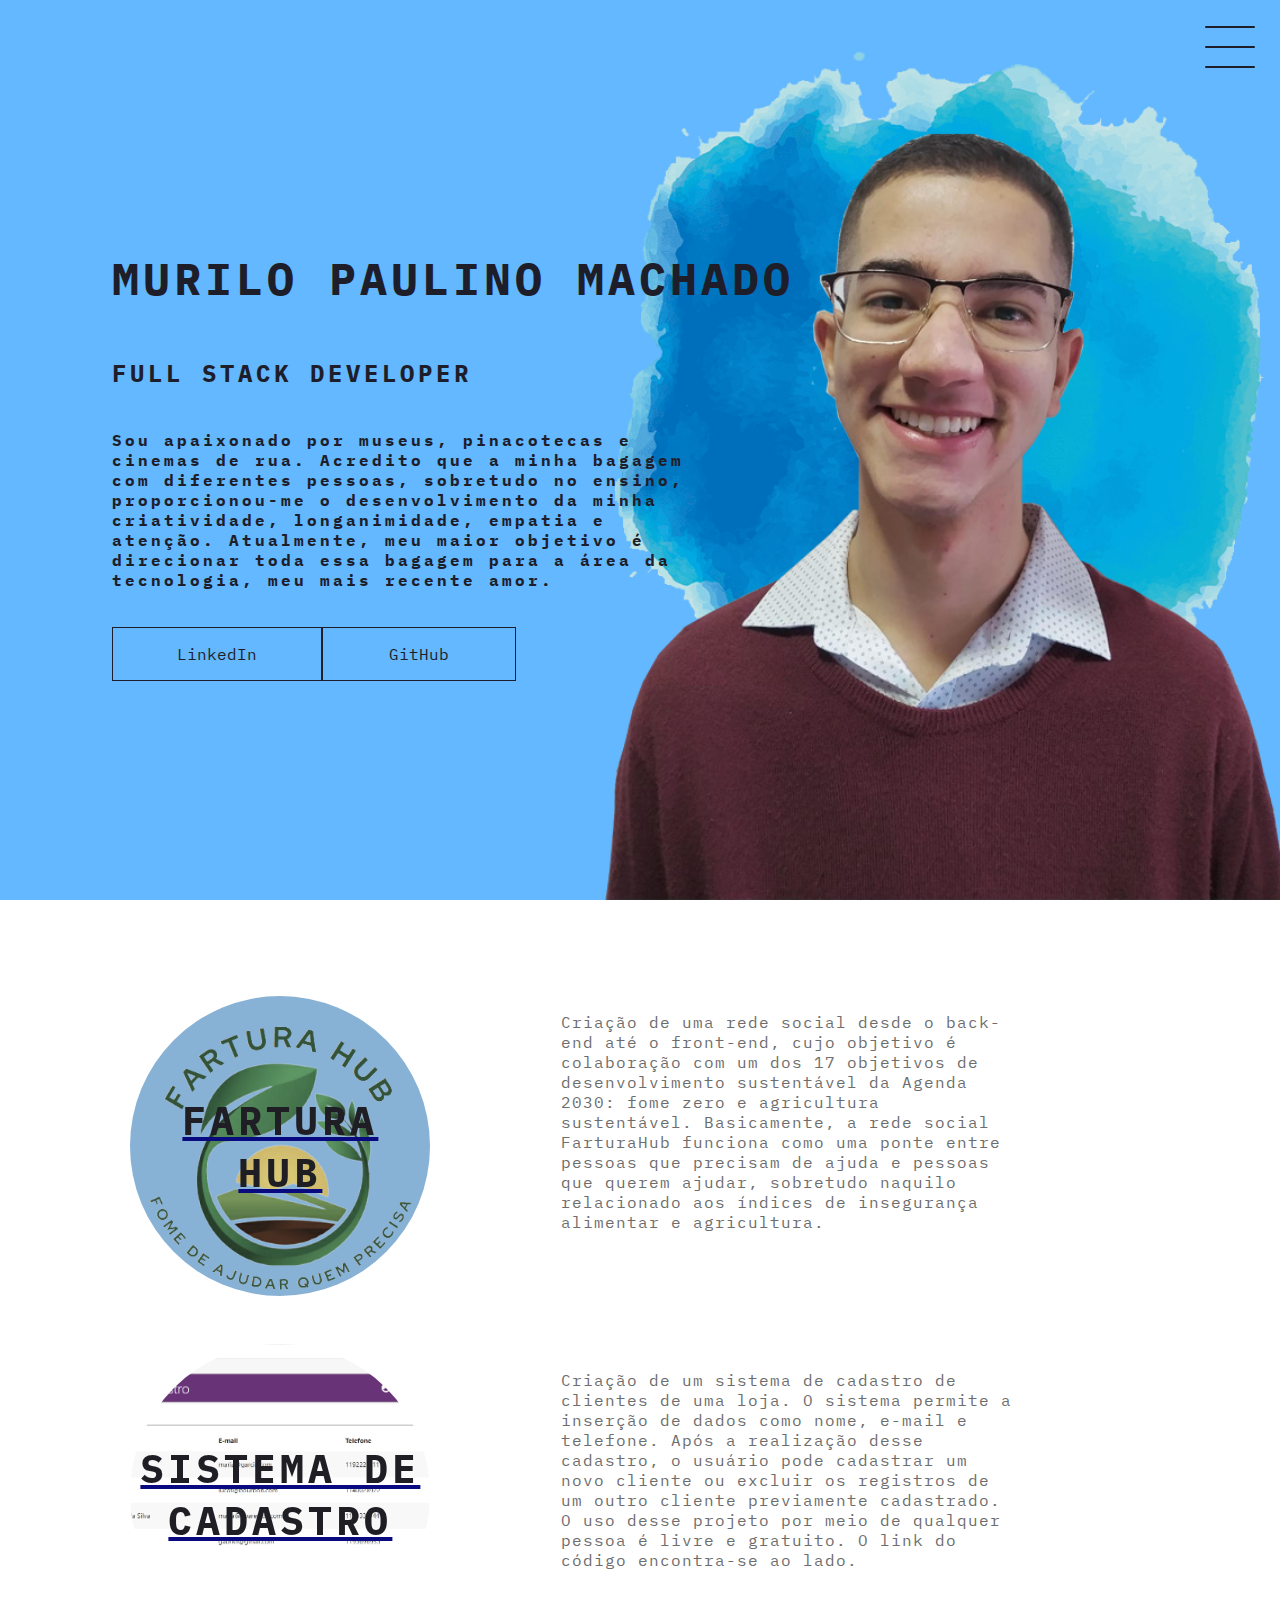
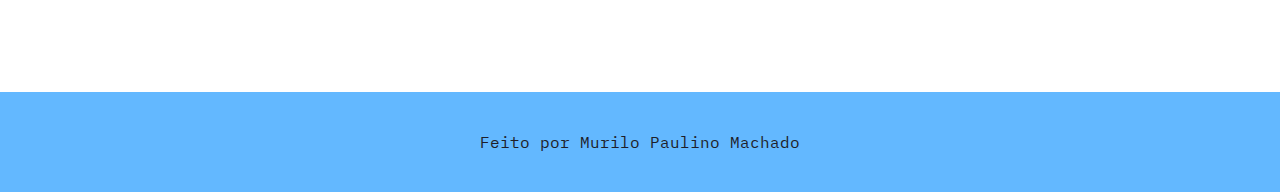
<file: index.html>
<!--ctrl + espaço-->
<!-- comentar = alt + shift + A -->
<!DOCTYPE html>
<html lang="pt-br">
<head>
    <meta charset='UTF-8'>
    <!--responsividade-->
    <meta name='viewport' content='width=device-width, initial-scale=1'>
    <link rel="stylesheet" href="style.css">
    <title>Murilo Paulino Machado</title>
</head>
<body>
    <header class="header-container">
        <div class="header">
            <div class="checkbox-container">
                <div class="checkbox-wrapper">
                    <input type="checkbox" id="toggle">
                    <label class="checkbox" for="toggle">
                        <div class="trace"></div>
                        <div class="trace"></div>
                        <div class="trace"></div>
                    </label>
                    <div class="menu"></div>
                    <nav class="menu-items">
                        <ul>
                            <li>
                                <a href="#">Início</a>
                            </li>
                            <li>
                                <a href="artigos.html">Artigos</a>
                            </li>
                        </ul>
                    </nav>
                </div>
            </div>
        </div>
            <h1>Murilo Paulino Machado</h1>
            <h2>Full stack developer</h2>
            <h4>
                Sou apaixonado por museus, pinacotecas e cinemas de rua. Acredito que a minha bagagem com diferentes pessoas, sobretudo no ensino, proporcionou-me o desenvolvimento da minha criatividade, longanimidade, empatia e atenção. Atualmente, meu maior objetivo é direcionar toda essa bagagem para a área da tecnologia, meu mais recente amor.       
            </h4>
            <div class="social-media">
                <a href="https://www.linkedin.com/in/murilo-p-708885104/" target="_blank">LinkedIn</a>
                <a href="https://github.com/murilo-pm" target="_blank">GitHub</a>
            </div>       
    </header>
    <main class="container">
        <div>
            <a href="https://farturahub.herokuapp.com/#/sobre-nos" target="_blank">
        
        <div class="card-container">
            <div class="card">
                <div class="card-wrapper">
                    <h2>Fartura Hub</h2>
                    <p>Quer saber mais?</p>
                </div>
            </div>
        </a>
            <div class="card-text">
                Criação de uma rede social desde o back-end até o front-end, cujo objetivo é colaboração com um dos 17 objetivos de desenvolvimento sustentável da Agenda 2030: fome zero e agricultura sustentável. Basicamente, a rede social FarturaHub funciona como uma ponte entre pessoas que precisam de ajuda e pessoas que querem ajudar, sobretudo naquilo relacionado aos índices de insegurança alimentar e agricultura. 
            </div>
        </div>
        <div>
            <a href="https://github.com/murilo-pm/sistema-cadastro-loja/tree/update" target="_blank">
        
        <div class="card-container">
            <div class="card2">
                <div class="card-wrapper2">
                    <h2>Sistema de Cadastro</h2>
                    <p>Quer saber mais?</p>
                </div>
            </div>
        </a>
            <div class="card-text2">
                Criação de um sistema de cadastro de clientes de uma loja. O sistema permite a inserção de dados como nome, e-mail e telefone. Após a realização desse cadastro, o usuário pode cadastrar um novo cliente ou excluir os registros de um outro cliente previamente cadastrado. O uso desse projeto por meio de qualquer pessoa é livre e gratuito. O link do código encontra-se ao lado.
            </div>
        </div>
    </main>
    <footer class="footer">
        Feito por Murilo Paulino Machado  
    </footer> 
</body>
</html>











<!--  <div>
                <a href="https://www.linkedin.com/in/murilo-p-708885104/" target="_blank">
                    <img class="tm-social p-30" src="assets/img/linkedin.png" alt="Logo do LinkedIn">
                </a>
                <a href="https://github.com/murilo-pm" target="_blank">
                    <img class="tm-social p-30" src="assets/img/github.png" alt="Logo do GitHub">
                </a>
           </div> -->
</file>
<file: style.css>
/* @import url('https://fonts.googleapis.com/css2?family=Poppins:wght@200&display=swap'); */ /* primeira fonte */
/* @import url('https://fonts.googleapis.com/css2?family=Poppins:wght@300&display=swap'); */ /* segunda fonte */
/* @import url('https://fonts.googleapis.com/css2?family=Press+Start+2P&display=swap'); */ /* fonte de bits */
/* @import url('https://fonts.googleapis.com/css2?family=Roboto+Mono:wght@300&display=swap'); */ /* fonte roboto mono light 300*/
/* @import url('https://fonts.googleapis.com/css2?family=Roboto+Mono&display=swap'); */ /* fonte roboto mono regular 400 */
@import url('https://fonts.googleapis.com/css2?family=IBM+Plex+Mono:wght@300&display=swap'); /* IBM Plex Mono */
body {
    margin: 0;
    padding: 0;
    font-family: 'IBM Plex Mono', monospace;
    color: #1E1E2A;
}

/* Header */
.header-container {
    height: 100vh;
    width: 100vw;
    background-color: #63B8FF;
    background-image: url('./img/versionThree.png');
    background-repeat: no-repeat;
    background-position: right;
    background-size: contain; 
    display: flex;
    flex-direction: column;
    justify-content: center;
    align-items: flex-start;
    box-sizing: border-box;
    padding: 0 112px;
    position: relative;
}

h1{
    font-size: 45px;
    text-transform: uppercase;
    letter-spacing: 4px;
    margin-right: 35%;
}

h2{
    text-transform: uppercase;
    letter-spacing: 4px;
    margin-right: 35%;
}

h4{
    margin-right: 45%;
    letter-spacing: 3px;
}

.social-media{
    margin-top: 1rem;
    display: flex;
}

.social-media a{
    text-decoration: none;
    color: #1E1E2A;
    padding: 1rem 4rem;
    border: 1px solid #1E1E2A;
    min-width: 4rem;
    display: flex;
    align-items: center;
    justify-content: center;
    transition: .5s ease-in-out;
}

a:hover{
    background-color: #ffffff;
}


/* Menu hambúrguer */

.checkbox-container{
    display: flex;
    justify-content: center;
    align-items: center;
}

.checkbox{
    height: 100px;
    width: 100px;
    position: absolute;
    right: 0;
    top: 0;
    display: flex;
    justify-content: center;
    cursor: pointer;
    z-index: 9999;
    transition: 400ms ease-in-out 0s;
}

.checkbox .trace{
    width: 50px;
    height: 2px;
    background-color: #1E1E2A;
    position: absolute;
    border-radius: 4px;
    transition: 0.5s ease-in-out;
}

.checkbox .trace:nth-child(1){
    top: 26px;
    transform: rotate(0);
}

.checkbox .trace:nth-child(2){
    top: 46px;
    transform: rotate(0);
}

.checkbox .trace:nth-child(3){
    top: 66px;
    transform: rotate(0);
}

#toggle{
    display: none;
}

/* menu */
.menu{
    position: absolute;
    top: 28px;
    right: 30px;
    background-color: transparent;
    height: 4px;
    width: 10px;
    border-radius: 50%;
    box-shadow: 0px 0px 0px 0px #ffffff;
    z-index: -1;    /* "-1" para ela ficar por trás de tudo */
    transition: 400ms ease-in-out 0s;
}

.menu-items{
    position: fixed;
    top: 0;
    left: 0;
    width: 100%;
    height: 100vh;
    display: flex;
    justify-content: center;
    align-items: center;
    z-index: 2;
    opacity: 0;
    visibility: hidden;
    transition: 400ms ease-in-out 0s;
}

.menu-items ul {
    list-style-type: none;
}

.menu-items ul li a{
    margin: 10px 0;
    color: #1E1E2A;
    text-decoration: none;
    text-transform: uppercase;
    letter-spacing: 4px;
    font-size: 40px;
}

/* animações do menu */
#toggle:checked + .checkbox .trace:nth-child(1){
    transform: rotate(45deg);
    top: 47px;
}

#toggle:checked + .checkbox .trace:nth-child(2){
    transform: translate(-100px);
    width: 30px;
    visibility: hidden;
    opacity: 0;
}

#toggle:checked + .checkbox .trace:nth-child(3){
    transform: rotate(-45deg);
    top: 48px;
}

#toggle:checked + .checkbox{
    background-color: #ffffff;

}

/*til para pegar todos os itens pertencentes ao menu*/
#toggle:checked ~ .menu{
    box-shadow: 0px 0px 0px 100vmax #ffffff;
    z-index: 1;
}

#toggle:checked ~ .menu-items{
    visibility: visible;
    opacity: 1;
}
/* cards dos artigos */
.card-article{
    width: 300px;
    height: 300px;
    border-radius: 100%;
    margin: 3rem 0 0 0;
    display: flex;
    align-items: center;
    justify-content: center;
    background-color: #63B8FF;
    background-image: url('./img/abstract-binary-code-background.jpg');
    background-position: center;
    background-size: cover;
    background-repeat: no-repeat;
    filter: grayscale(0.5);
    color: #ffffff;
    cursor: pointer;
    transition: 0.5s ease-in-out;
}


.card-article2{
    width: 300px;
    height: 300px;
    border-radius: 100%;
    margin: 3rem 0 0 0;
    display: flex;
    align-items: center;
    justify-content: center;
    background-color: #63B8FF;
    background-image: url('./img/que-es-lorem-ipsum.jpg');
    background-position: center;
    background-size: cover;
    background-repeat: no-repeat;
    filter: grayscale(0.5);
    color: #000000;
    cursor: pointer;
    transition: 0.5s ease-in-out;
}
/* cards dos artigos */

.container{
    height: auto;
    width: 100%;
    display: flex;
    flex-direction: column;
    justify-content: space-evenly;
    margin: 3rem 0; /* p/ não ficar grudado com o header e o footer */
}

.card-container{
    display: flex;
    justify-content: space-evenly;
    align-items: center;
    width: 90%;   
}

/* cards dos efeitos do projeto 1 */
.card{
    width: 300px;
    height: 300px;
    border-radius: 100%;
    margin: 3rem 0 0 0;
    display: flex;
    align-items: center;
    justify-content: center;
    background-color: #63B8FF;
    background-image: url('./img/logoSemFundo.png');
    background-position: center;
    background-size: cover;
    background-repeat: no-repeat;
    filter: grayscale(0.5);
    color: #1E1E2A;
    cursor: pointer;
    transition: 0.5s ease-in-out;
}

.card-text{
    width: 40%;
    letter-spacing: 1px;
    color: rgb(109, 109, 109);
}

.card-wrapper{
    text-align: center;
    display: flex;
    flex-direction: column;
    justify-content: center;
    align-items: center;
    position: relative; 
}

.card-wrapper::before{
    content: "";
    position: absolute;
    height: 100px;
    width: 100px;
    border-radius: 50%;
    display: block;
    border: 1px solid #ffffff;
    opacity: 0;
    transition: 0.5s ease-in-out;
}

.card-wrapper h2{
    font-size: 40px;
    text-transform: uppercase;
    letter-spacing: 4px;
    margin: 0;
    transition: 0.5s ease-in-out;
}

.card-wrapper p{
    font-size: 0;
    visibility: visible; 
    opacity: 0;
    font-weight: bold;
    text-transform: uppercase;
    transition: 0.5s ease-in-out;
}

.card:hover{
    filter: unset;
}

.card:hover > .card-wrapper::before{
    height: 200px;
    width: 200px;
    opacity: 1;
} 

.card:hover > .card-wrapper p{
    opacity: 1;
    visibility: visible;
    font-size: 14px;
}
/* efeito projeto 1 */

/* cards dos efeitos do projeto 2 */
.card2{
    width: 300px;
    height: 300px;
    border-radius: 100%;
    margin: 3rem 0 0 0;
    display: flex;
    align-items: center;
    justify-content: center;
    background-color: #63B8FF;
    background-image: url('./img/paginaCadastrados.png');
    background-position: center;
    background-size: cover;
    background-repeat: no-repeat;
    filter: grayscale(0.5);
    color: #1E1E2A;
    cursor: pointer;
    transition: 0.5s ease-in-out;
}

.card-text2{
    width: 40%;
    letter-spacing: 1px;
    color: rgb(109, 109, 109);
}

.card-wrapper2{
    text-align: center;
    display: flex;
    flex-direction: column;
    justify-content: center;
    align-items: center;
    position: relative; 
}

.card-wrapper2::before{
    content: "";
    position: absolute;
    height: 100px;
    width: 100px;
    border-radius: 50%;
    display: block;
    border: 1px solid #ffffff;
    opacity: 0;
    transition: 0.5s ease-in-out;
}

.card-wrapper2 h2{
    font-size: 40px;
    text-transform: uppercase;
    letter-spacing: 4px;
    margin: 0;
    transition: 0.5s ease-in-out;
}

.card-wrapper2 p{
    font-size: 0;
    visibility: visible; 
    opacity: 0;
    font-weight: bold;
    text-transform: uppercase;
    transition: 0.5s ease-in-out;
}

.card2:hover{
    filter: unset;
}

.card2:hover > .card-wrapper::before{
    height: 200px;
    width: 200px;
    opacity: 1;
} 

.card2:hover > .card-wrapper p{
    opacity: 1;
    visibility: visible;
    font-size: 14px;
}
/* efeito projeto 2 */


/* rodapé */

.footer{
    width: 100%;
    height: 100px;
    background-color: #63B8FF;
    display: flex;
    align-items: center;
    justify-content: center;
    color: #1E1E2A;
}
</file>
